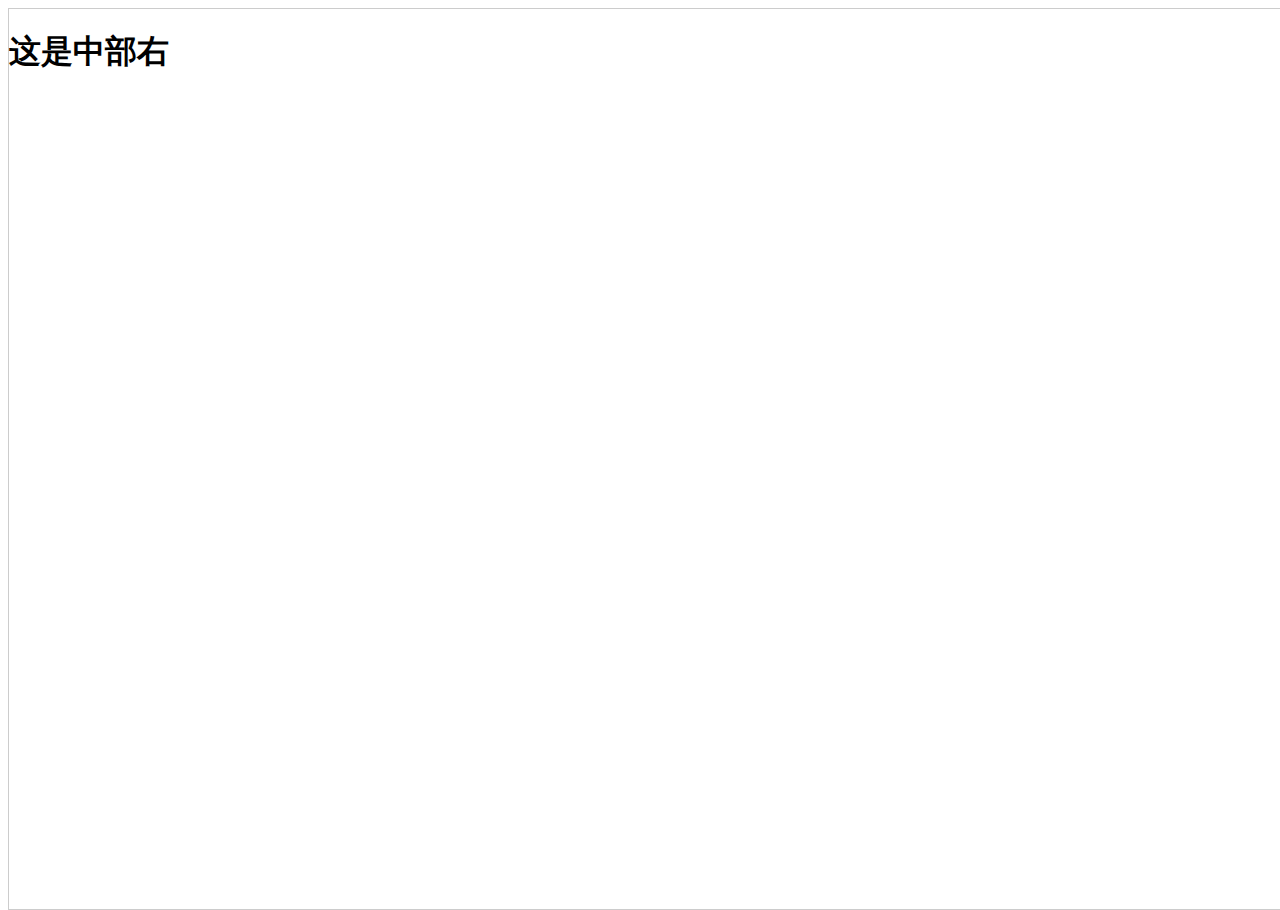
<file: webapp/template/index.html>
<!DOCTYPE html>
<html lang="en">
<head>
    <meta charset="UTF-8">
    <title>Title</title>
    <style>
        html,body{width:100%;height: 100%}
    </style>
</head>
<body>
<div class="contain" style="width:100%;height: 100%;border: 1px solid #ccc;">
    <h1>这是中部右</h1>
</div>
</body>
</html>
</file>
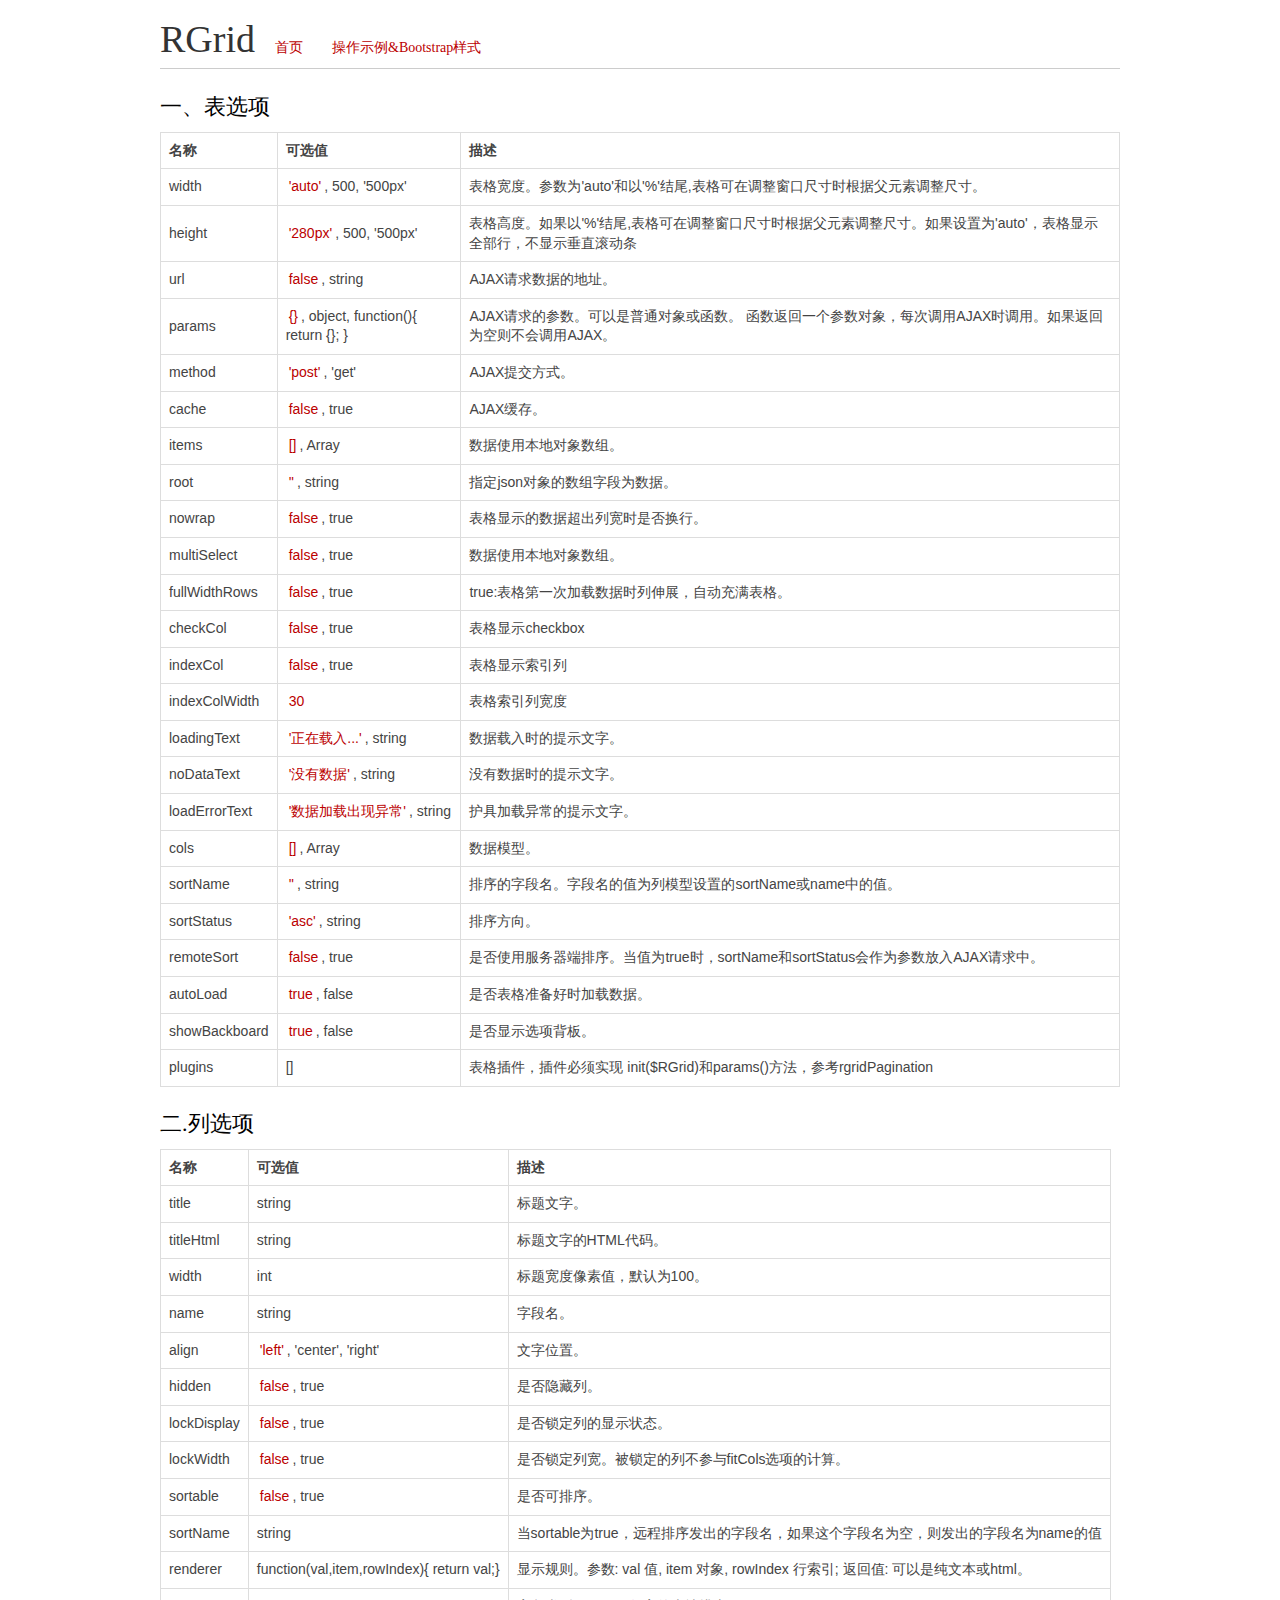
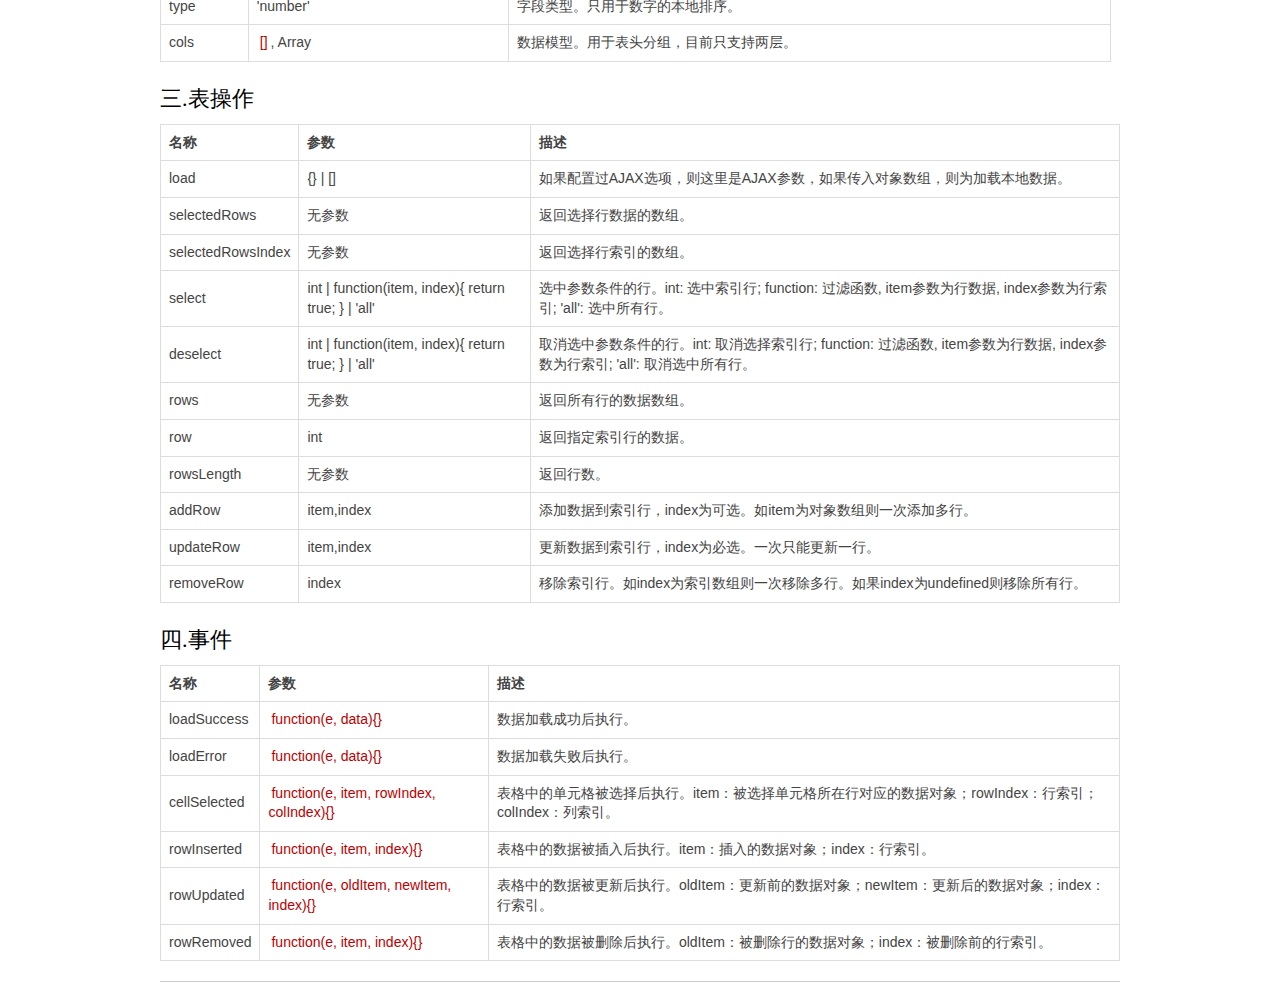
<file: webapp/libs/rgrid/examples/api.html>
<!DOCTYPE html>
<!--[if lt IE 7]-->      <html class="no-js lt-ie9 lt-ie8 lt-ie7"> <!--[endif]-->
<!--[if IE 7]-->         <html class="no-js lt-ie9 lt-ie8"> <!--[endif]-->
<!--[if IE 8]-->         <html class="no-js lt-ie9"> <!--[endif]-->
<!--[if gt IE 8]--><!--> <html class="no-js"> <!--<![endif]-->
    <head>
        <meta charset="utf-8">
        <meta http-equiv="X-UA-Compatible" content="IE=edge,chrome=1">
        <title></title>
        <meta name="description" content="">
        <meta name="viewport" content="width=device-width,initial-scale=1,minimum-scale=1,maximum-scale=1">

        <link rel="stylesheet" href="css/normalize.css">
        <link rel="stylesheet" href="css/main.css">
        <link rel="stylesheet" href="css/960.css">


        <!--[if lt IE 9]-->
        <script src="js/vendor/html5shiv.js"></script>
        <!--[endif]-->
        <script src="js/vendor/modernizr-2.6.2.min.js"></script>
    </head>
    <body>
        <header class="container_12">
			<h1 ><a class="index" href="index.html">RGrid</a> <a href="index.html" >首页</a>  <a href="examples1.html" >操作示例&Bootstrap样式</a></h1>
			<hr>
		</header>
        <main class="container_12">
            <h2 >一、表选项</h2>

            <table class="table">
                <tr>
                    <th>名称</th>
                    <th>可选值</th>
                    <th>描述</th>
                </tr>
                <tr>
                    <td>width</td>
                    <td><em>'auto'</em>, 500, '500px'</td>
                    <td>表格宽度。参数为'auto'和以'%'结尾,表格可在调整窗口尺寸时根据父元素调整尺寸。</td>
                </tr>
                <tr>
                    <td>height</td>
                    <td><em>'280px'</em>, 500, '500px'</td>
                    <td>表格高度。如果以'%'结尾,表格可在调整窗口尺寸时根据父元素调整尺寸。如果设置为'auto'，表格显示全部行，不显示垂直滚动条</td>
                </tr>
                <tr>
                    <td>url</td>
                    <td><em>false</em>, string</td>
                    <td>AJAX请求数据的地址。</td>
                </tr>
                <tr>
                    <td>params</td>
                    <td><em>{}</em>, object, function(){ return {}; }</td>
                    <td>AJAX请求的参数。可以是普通对象或函数。
                        函数返回一个参数对象，每次调用AJAX时调用。如果返回为空则不会调用AJAX。
                    </td>
                </tr>
                <tr>
                    <td>method</td>
                    <td><em>'post'</em>, 'get'</td>
                    <td>AJAX提交方式。</td>
                </tr>
                <tr>
                    <td>cache</td>
                    <td><em>false</em>, true</td>
                    <td>AJAX缓存。</td>
                </tr>
                <tr>
                    <td>items</td>
                    <td><em>[]</em>, Array</td>
                    <td>数据使用本地对象数组。</td>
                </tr>
                <tr>
                    <td>root</td>
                    <td><em>''</em>, string</td>
                    <td>指定json对象的数组字段为数据。</td>
                </tr>

                <tr>
                    <td>nowrap</td>
                    <td><em>false</em>, true</td>
                    <td>表格显示的数据超出列宽时是否换行。</td>
                </tr>
                <tr>
                    <td>multiSelect</td>
                    <td><em>false</em>, true</td>
                    <td>数据使用本地对象数组。</td>
                </tr>
                <tr>
                    <td>fullWidthRows</td>
                    <td><em>false</em>, true</td>
                    <td>true:表格第一次加载数据时列伸展，自动充满表格。</td>
                </tr>
                <tr>
                    <td>checkCol</td>
                    <td><em>false</em>, true</td>
                    <td>表格显示checkbox</td>
                </tr>
                <tr>
                    <td>indexCol</td>
                    <td><em>false</em>, true</td>
                    <td>表格显示索引列</td>
                </tr>
                <tr>
                    <td>indexColWidth</td>
                    <td><em>30</em></td>
                    <td>表格索引列宽度</td>
                </tr>
                <tr>
                    <td>loadingText</td>
                    <td><em>'正在载入...'</em>, string</td>
                    <td>数据载入时的提示文字。</td>
                </tr>
                <tr>
                    <td>noDataText</td>
                    <td><em>'没有数据'</em>, string</td>
                    <td>没有数据时的提示文字。</td>
                </tr>
                <tr>
                    <td>loadErrorText</td>
                    <td><em>'数据加载出现异常'</em>, string</td>
                    <td>护具加载异常的提示文字。</td>
                </tr>
                <tr>
                    <td>cols</td>
                    <td><em>[]</em>, Array</td>
                    <td>数据模型。</td>
                </tr>
                <tr>
                    <td>sortName</td>
                    <td><em>''</em>, string</td>
                    <td>排序的字段名。字段名的值为列模型设置的sortName或name中的值。</td>
                </tr>
                <tr>
                    <td>sortStatus</td>
                    <td><em>'asc'</em>, string</td>
                    <td>排序方向。</td>
                </tr>
                <tr>
                    <td>remoteSort</td>
                    <td><em>false</em>, true</td>
                    <td>是否使用服务器端排序。当值为true时，sortName和sortStatus会作为参数放入AJAX请求中。</td>
                </tr>
                <tr>
                    <td>autoLoad</td>
                    <td><em>true</em>, false</td>
                    <td>是否表格准备好时加载数据。</td>
                </tr>
                <tr>
                    <td>showBackboard</td>
                    <td><em>true</em>, false</td>
                    <td>是否显示选项背板。</td>
                </tr>
                <tr>
                    <td>plugins</td>
                    <td>[]</td>
                    <td>表格插件，插件必须实现 init($RGrid)和params()方法，参考rgridPagination</td>
                </tr>
            </table>


            <h2>二.列选项</h2>
            <table class="table table-bordered">
                <tr>
                    <th>名称</th>
                    <th>可选值</th>
                    <th>描述</th>
                </tr>
                <tr>
                    <td>title</td>
                    <td>string</td>
                    <td>标题文字。</td>
                </tr>
                <tr>
                    <td>titleHtml</td>
                    <td>string</td>
                    <td>标题文字的HTML代码。</td>
                </tr>
                <tr>
                    <td>width</td>
                    <td>int</td>
                    <td>标题宽度像素值，默认为100。</td>
                </tr>
                <tr>
                    <td>name</td>
                    <td>string</td>
                    <td>字段名。</td>
                </tr>

                <tr>
                    <td>align</td>
                    <td><em>'left'</em>, 'center', 'right'</td>
                    <td>文字位置。</td>
                </tr>
                <tr>
                    <td>hidden</td>
                    <td><em>false</em>, true</td>
                    <td>是否隐藏列。</td>
                </tr>
                <tr>
                    <td>lockDisplay</td>
                    <td><em>false</em>, true</td>
                    <td>是否锁定列的显示状态。</td>
                </tr>
                <tr>
                    <td>lockWidth</td>
                    <td><em>false</em>, true</td>
                    <td>是否锁定列宽。被锁定的列不参与fitCols选项的计算。</td>
                </tr>
                <tr>
                    <td>sortable</td>
                    <td><em>false</em>, true</td>
                    <td>是否可排序。</td>
                </tr>
                <tr>
                    <td>sortName</td>
                    <td>string</td>
                    <td>当sortable为true，远程排序发出的字段名，如果这个字段名为空，则发出的字段名为name的值</td>
                </tr>
                <tr>
                    <td>renderer</td>
                    <td>function(val,item,rowIndex){ return val;}</td>
                    <td>显示规则。参数: val 值, item 对象, rowIndex 行索引;
                        返回值: 可以是纯文本或html。
                    </td>
                </tr>
                <tr>
                    <td>type</td>
                    <td>'number'</td>
                    <td>字段类型。只用于数字的本地排序。</td>
                </tr>
                <tr>
                    <td>cols</td>
                    <td><em>[]</em>, Array</td>
                    <td>数据模型。用于表头分组，目前只支持两层。</td>
                </tr>
            </table>

            <h2>三.表操作</h2>
            <table class="table table-bordered">
                <tr>
                    <th>名称</th>
                    <th>参数</th>
                    <th>描述</th>
                </tr>
                <tr>
                    <td>load</td>
                    <td>{} | []</td>
                    <td>如果配置过AJAX选项，则这里是AJAX参数，如果传入对象数组，则为加载本地数据。</td>
                </tr>
                <tr>
                    <td>selectedRows</td>
                    <td>无参数</td>
                    <td>返回选择行数据的数组。</td>
                </tr>
                <tr>
                    <td>selectedRowsIndex</td>
                    <td>无参数</td>
                    <td>返回选择行索引的数组。</td>
                </tr>
                <tr>
                    <td>select</td>
                    <td>int | function(item, index){ return true; } | 'all'</td>
                    <td>选中参数条件的行。int: 选中索引行; function: 过滤函数, item参数为行数据, index参数为行索引; 'all': 选中所有行。</td>
                </tr>
                <tr>
                    <td>deselect</td>
                    <td>int | function(item, index){ return true; } | 'all'</td>
                    <td>取消选中参数条件的行。int: 取消选择索引行; function: 过滤函数, item参数为行数据, index参数为行索引; 'all': 取消选中所有行。</td>
                </tr>
                <tr>
                    <td>rows</td>
                    <td>无参数</td>
                    <td>返回所有行的数据数组。</td>
                </tr>
                <tr>
                    <td>row</td>
                    <td>int</td>
                    <td>返回指定索引行的数据。</td>
                </tr>
                <tr>
                    <td>rowsLength</td>
                    <td>无参数</td>
                    <td>返回行数。</td>
                </tr>
                <tr>
                    <td>addRow</td>
                    <td>item,index</td>
                    <td>添加数据到索引行，index为可选。如item为对象数组则一次添加多行。</td>
                </tr>
                <tr>
                    <td>updateRow</td>
                    <td>item,index</td>
                    <td>更新数据到索引行，index为必选。一次只能更新一行。</td>
                </tr>
                <tr>
                    <td>removeRow</td>
                    <td>index</td>
                    <td>移除索引行。如index为索引数组则一次移除多行。如果index为undefined则移除所有行。</td>
                </tr>
            </table>

            <h2>四.事件</h2>
            <table class="table table-bordered">
                <tr>
                    <th>名称</th>
                    <th>参数</th>
                    <th>描述</th>
                </tr>
                <tr>
                    <td>loadSuccess</td>
                    <td><em>function(e, data){}</em></td>
                    <td>数据加载成功后执行。</td>
                </tr>
                <tr>
                    <td>loadError</td>
                    <td><em>function(e, data){}</em></td>
                    <td>数据加载失败后执行。</td>
                </tr>
                <tr>
                    <td>cellSelected</td>
                    <td><em>function(e, item, rowIndex, colIndex){}</em></td>
                    <td>
                        表格中的单元格被选择后执行。item：被选择单元格所在行对应的数据对象；rowIndex：行索引；colIndex：列索引。
                    </td>
                </tr>
                <tr>
                    <td>rowInserted</td>
                    <td><em>function(e, item, index){}</em></td>
                    <td>
                        表格中的数据被插入后执行。item：插入的数据对象；index：行索引。
                    </td>
                </tr>
                <tr>
                    <td>rowUpdated</td>
                    <td><em>function(e, oldItem, newItem, index){}</em></td>
                    <td>
                        表格中的数据被更新后执行。oldItem：更新前的数据对象；newItem：更新后的数据对象；index：行索引。
                    </td>
                </tr>
                <tr>
                    <td>rowRemoved</td>
                    <td><em>function(e, item, index){}</em></td>
                    <td>
                        表格中的数据被删除后执行。oldItem：被删除行的数据对象；index：被删除前的行索引。
                    </td>
                </tr>
            </table>
            <hr>
        </main>
        <script src="js/vendor/jquery-1.9.1.min.js"></script>
        <script src="js/console.js"></script>
        <script>
        </script>
    </body>
</html>
</file>
<file: webapp/libs/rgrid/examples/css/main.css>
/*
 * HTML5 Boilerplate
 *
 * What follows is the result of much research on cross-browser styling.
 * Credit left inline and big thanks to Nicolas Gallagher, Jonathan Neal,
 * Kroc Camen, and the H5BP dev community and team.
 */

/* ==========================================================================
   Base styles: opinionated defaults
   ========================================================================== */

html,
button,
input,
select,
textarea {
    color: #222;
}

body {
    font-size: 1em;
    line-height: 1.4;
}

/*
 * Remove text-shadow in selection highlight: h5bp.com/i
 * These selection declarations have to be separate.
 * Customize the background color to match your design.
 */

::-moz-selection {
    background: #b3d4fc;
    text-shadow: none;
}

::selection {
    background: #b3d4fc;
    text-shadow: none;
}

/*
 * A better looking default horizontal rule
 */

hr {
    display: block;
    height: 1px;
    border: 0;
    border-top: 1px solid #ccc;
    margin: 1em 0;
    padding: 0;
}

/*
 * Remove the gap between images and the bottom of their containers: h5bp.com/i/440
 */

img {
    vertical-align: middle;
}

/*
 * Remove default fieldset styles.
 */

fieldset {
    border: 0;
    margin: 0;
    padding: 0;
}

/*
 * Allow only vertical resizing of textareas.
 */

textarea {
    resize: vertical;
}

/* ==========================================================================
   Chrome Frame prompt
   ========================================================================== */

.chromeframe {
    margin: 0.2em 0;
    background: #ccc;
    color: #000;
    padding: 0.2em 0;
}

/* ==========================================================================
   Author's custom styles
   ========================================================================== */

html,
body{
    /*
    background-image: url(../img/pw_maze_white.png);
    background-image: -webkit-image-set(
        url(../img/pw_maze_white.png) 1x,
        url(../img/pw_maze_white_@2X.png) 2x
    );
    */
    font-family: Verdana,'Helvetica Neue',helvetica, "Hiragino Sans GB",'Microsoft YaHei', "WenQuanYi Micro Hei", sans-serif;
    font-size: 14px;
    color: #444;
}

h1, h2, h3, h4, h5, h6 {
    margin: 0 0 0.4em 0;
    line-height: 1.5;
    color: #000;
    font-family: 'Segoe UI Light','Segoe UI', "Hiragino Sans GB",'Microsoft JhengHei UI', "Microsoft YaHei";
    font-weight: normal;
}

h1{
    margin: 20px 0 10px;
    font-size: 38px;
    line-height: 1;
}



h1 a{
    font-family:  "Hiragino Sans GB",'Microsoft YaHei', "WenQuanYi Micro Hei";
    margin: 0 10px;
    color: #b00;
    font-size: 14px;
    line-height: 1;
    text-decoration: none;
}

h1 a:hover{
    text-decoration: underline;

}

h1 a.index{
    margin: 0;
    font-size: 38px;
    color: #333;
    font-family:  Verdana;
    font-weight: normal;
    line-height: 1;
}

h2{
    font-size: 22px;
}
h3{
    font-size: 16px;
}

hr{
    margin: 10px 0 20px 0 ;
}
p{
    line-height: 1.8;
    text-indent: 2em;
}

em {
    color: #b00;
    font-style: normal;
    margin: 0 3px;

}

.well{
    margin: 10px 0 0 0;
    padding: 10px;
    background: #f4f4f4;
    border: 1px solid #ddd;
    line-height: 1.5;
    text-indent: 0;
}

.table {
    margin-bottom: 20px;
}
.table td, .table th{
    padding: 8px;
    border: 1px solid rgb(221, 221, 221);
    text-align: left;
}







/* ==========================================================================
   Helper classes
   ========================================================================== */

/*
 * Image replacement
 */

.ir {
    background-color: transparent;
    border: 0;
    overflow: hidden;
    /* IE 6/7 fallback */
    *text-indent: -9999px;
}

.ir:before {
    content: "";
    display: block;
    width: 0;
    height: 150%;
}

/*
 * Hide from both screenreaders and browsers: h5bp.com/u
 */

.hidden {
    display: none !important;
    visibility: hidden;
}

/*
 * Hide only visually, but have it available for screenreaders: h5bp.com/v
 */

.visuallyhidden {
    border: 0;
    clip: rect(0 0 0 0);
    height: 1px;
    margin: -1px;
    overflow: hidden;
    padding: 0;
    position: absolute;
    width: 1px;
}

/*
 * Extends the .visuallyhidden class to allow the element to be focusable
 * when navigated to via the keyboard: h5bp.com/p
 */

.visuallyhidden.focusable:active,
.visuallyhidden.focusable:focus {
    clip: auto;
    height: auto;
    margin: 0;
    overflow: visible;
    position: static;
    width: auto;
}

/*
 * Hide visually and from screenreaders, but maintain layout
 */

.invisible {
    visibility: hidden;
}

/*
 * Clearfix: contain floats
 *
 * For modern browsers
 * 1. The space content is one way to avoid an Opera bug when the
 *    `contenteditable` attribute is included anywhere else in the document.
 *    Otherwise it causes space to appear at the top and bottom of elements
 *    that receive the `clearfix` class.
 * 2. The use of `table` rather than `block` is only necessary if using
 *    `:before` to contain the top-margins of child elements.
 */

.clearfix:before,
.clearfix:after {
    content: " "; /* 1 */
    display: table; /* 2 */
}

.clearfix:after {
    clear: both;
}

/*
 * For IE 6/7 only
 * Include this rule to trigger hasLayout and contain floats.
 */

.clearfix {
    *zoom: 1;
}

/* ==========================================================================
   EXAMPLE Media Queries for Responsive Design.
   Theses examples override the primary ('mobile first') styles.
   Modify as content requires.
   ========================================================================== */

@media only screen and (min-width: 35em) {
    /* Style adjustments for viewports that meet the condition */
}

@media print,
       (-o-min-device-pixel-ratio: 5/4),
       (-webkit-min-device-pixel-ratio: 1.25),
       (min-resolution: 120dpi) {
    /* Style adjustments for high resolution devices */
}

/* ==========================================================================
   Print styles.
   Inlined to avoid required HTTP connection: h5bp.com/r
   ========================================================================== */

@media print {
    * {
        background: transparent !important;
        color: #000 !important; /* Black prints faster: h5bp.com/s */
        box-shadow: none !important;
        text-shadow: none !important;
    }

    a,
    a:visited {
        text-decoration: underline;
    }

    a[href]:after {
        content: " (" attr(href) ")";
    }

    abbr[title]:after {
        content: " (" attr(title) ")";
    }

    /*
     * Don't show links for images, or javascript/internal links
     */

    .ir a:after,
    a[href^="javascript:"]:after,
    a[href^="#"]:after {
        content: "";
    }

    pre,
    blockquote {
        border: 1px solid #999;
        page-break-inside: avoid;
    }

    thead {
        display: table-header-group; /* h5bp.com/t */
    }

    tr,
    img {
        page-break-inside: avoid;
    }

    img {
        max-width: 100% !important;
    }

    @page {
        margin: 0.5cm;
    }

    p,
    h2,
    h3 {
        orphans: 3;
        widows: 3;
    }

    h2,
    h3 {
        page-break-after: avoid;
    }
}
</file>
<file: webapp/libs/rgrid/examples/css/960.css>
/*
  960 Grid System ~ Core CSS.
  Learn more ~ http://960.gs/

  Licensed under GPL and MIT.
*/

/*
  Forces backgrounds to span full width,
  even if there is horizontal scrolling.
  Increase this if your layout is wider.

  Note: IE6 works fine without this fix.
*/

body {
  min-width: 960px;
}

/* `Container
----------------------------------------------------------------------------------------------------*/

.container_12,
.container_16 {
  margin-left: auto;
  margin-right: auto;
  width: 960px;
}

/* `Grid >> Global
----------------------------------------------------------------------------------------------------*/

.grid_1,
.grid_2,
.grid_3,
.grid_4,
.grid_5,
.grid_6,
.grid_7,
.grid_8,
.grid_9,
.grid_10,
.grid_11,
.grid_12,
.grid_13,
.grid_14,
.grid_15,
.grid_16 {
  display: inline;
  float: left;
  margin-left: 10px;
  margin-right: 10px;
}

.push_1, .pull_1,
.push_2, .pull_2,
.push_3, .pull_3,
.push_4, .pull_4,
.push_5, .pull_5,
.push_6, .pull_6,
.push_7, .pull_7,
.push_8, .pull_8,
.push_9, .pull_9,
.push_10, .pull_10,
.push_11, .pull_11,
.push_12, .pull_12,
.push_13, .pull_13,
.push_14, .pull_14,
.push_15, .pull_15 {
  position: relative;
}

.container_12 .grid_3,
.container_16 .grid_4 {
  width: 220px;
}

.container_12 .grid_6,
.container_16 .grid_8 {
  width: 460px;
}

.container_12 .grid_9,
.container_16 .grid_12 {
  width: 700px;
}

.container_12 .grid_12,
.container_16 .grid_16 {
  width: 940px;
}

/* `Grid >> Children (Alpha ~ First, Omega ~ Last)
----------------------------------------------------------------------------------------------------*/

.alpha {
  margin-left: 0;
}

.omega {
  margin-right: 0;
}

/* `Grid >> 12 Columns
----------------------------------------------------------------------------------------------------*/

.container_12 .grid_1 {
  width: 60px;
}

.container_12 .grid_2 {
  width: 140px;
}

.container_12 .grid_4 {
  width: 300px;
}

.container_12 .grid_5 {
  width: 380px;
}

.container_12 .grid_7 {
  width: 540px;
}

.container_12 .grid_8 {
  width: 620px;
}

.container_12 .grid_10 {
  width: 780px;
}

.container_12 .grid_11 {
  width: 860px;
}

/* `Grid >> 16 Columns
----------------------------------------------------------------------------------------------------*/

.container_16 .grid_1 {
  width: 40px;
}

.container_16 .grid_2 {
  width: 100px;
}

.container_16 .grid_3 {
  width: 160px;
}

.container_16 .grid_5 {
  width: 280px;
}

.container_16 .grid_6 {
  width: 340px;
}

.container_16 .grid_7 {
  width: 400px;
}

.container_16 .grid_9 {
  width: 520px;
}

.container_16 .grid_10 {
  width: 580px;
}

.container_16 .grid_11 {
  width: 640px;
}

.container_16 .grid_13 {
  width: 760px;
}

.container_16 .grid_14 {
  width: 820px;
}

.container_16 .grid_15 {
  width: 880px;
}

/* `Prefix Extra Space >> Global
----------------------------------------------------------------------------------------------------*/

.container_12 .prefix_3,
.container_16 .prefix_4 {
  padding-left: 240px;
}

.container_12 .prefix_6,
.container_16 .prefix_8 {
  padding-left: 480px;
}

.container_12 .prefix_9,
.container_16 .prefix_12 {
  padding-left: 720px;
}

/* `Prefix Extra Space >> 12 Columns
----------------------------------------------------------------------------------------------------*/

.container_12 .prefix_1 {
  padding-left: 80px;
}

.container_12 .prefix_2 {
  padding-left: 160px;
}

.container_12 .prefix_4 {
  padding-left: 320px;
}

.container_12 .prefix_5 {
  padding-left: 400px;
}

.container_12 .prefix_7 {
  padding-left: 560px;
}

.container_12 .prefix_8 {
  padding-left: 640px;
}

.container_12 .prefix_10 {
  padding-left: 800px;
}

.container_12 .prefix_11 {
  padding-left: 880px;
}

/* `Prefix Extra Space >> 16 Columns
----------------------------------------------------------------------------------------------------*/

.container_16 .prefix_1 {
  padding-left: 60px;
}

.container_16 .prefix_2 {
  padding-left: 120px;
}

.container_16 .prefix_3 {
  padding-left: 180px;
}

.container_16 .prefix_5 {
  padding-left: 300px;
}

.container_16 .prefix_6 {
  padding-left: 360px;
}

.container_16 .prefix_7 {
  padding-left: 420px;
}

.container_16 .prefix_9 {
  padding-left: 540px;
}

.container_16 .prefix_10 {
  padding-left: 600px;
}

.container_16 .prefix_11 {
  padding-left: 660px;
}

.container_16 .prefix_13 {
  padding-left: 780px;
}

.container_16 .prefix_14 {
  padding-left: 840px;
}

.container_16 .prefix_15 {
  padding-left: 900px;
}

/* `Suffix Extra Space >> Global
----------------------------------------------------------------------------------------------------*/

.container_12 .suffix_3,
.container_16 .suffix_4 {
  padding-right: 240px;
}

.container_12 .suffix_6,
.container_16 .suffix_8 {
  padding-right: 480px;
}

.container_12 .suffix_9,
.container_16 .suffix_12 {
  padding-right: 720px;
}

/* `Suffix Extra Space >> 12 Columns
----------------------------------------------------------------------------------------------------*/

.container_12 .suffix_1 {
  padding-right: 80px;
}

.container_12 .suffix_2 {
  padding-right: 160px;
}

.container_12 .suffix_4 {
  padding-right: 320px;
}

.container_12 .suffix_5 {
  padding-right: 400px;
}

.container_12 .suffix_7 {
  padding-right: 560px;
}

.container_12 .suffix_8 {
  padding-right: 640px;
}

.container_12 .suffix_10 {
  padding-right: 800px;
}

.container_12 .suffix_11 {
  padding-right: 880px;
}

/* `Suffix Extra Space >> 16 Columns
----------------------------------------------------------------------------------------------------*/

.container_16 .suffix_1 {
  padding-right: 60px;
}

.container_16 .suffix_2 {
  padding-right: 120px;
}

.container_16 .suffix_3 {
  padding-right: 180px;
}

.container_16 .suffix_5 {
  padding-right: 300px;
}

.container_16 .suffix_6 {
  padding-right: 360px;
}

.container_16 .suffix_7 {
  padding-right: 420px;
}

.container_16 .suffix_9 {
  padding-right: 540px;
}

.container_16 .suffix_10 {
  padding-right: 600px;
}

.container_16 .suffix_11 {
  padding-right: 660px;
}

.container_16 .suffix_13 {
  padding-right: 780px;
}

.container_16 .suffix_14 {
  padding-right: 840px;
}

.container_16 .suffix_15 {
  padding-right: 900px;
}

/* `Push Space >> Global
----------------------------------------------------------------------------------------------------*/

.container_12 .push_3,
.container_16 .push_4 {
  left: 240px;
}

.container_12 .push_6,
.container_16 .push_8 {
  left: 480px;
}

.container_12 .push_9,
.container_16 .push_12 {
  left: 720px;
}

/* `Push Space >> 12 Columns
----------------------------------------------------------------------------------------------------*/

.container_12 .push_1 {
  left: 80px;
}

.container_12 .push_2 {
  left: 160px;
}

.container_12 .push_4 {
  left: 320px;
}

.container_12 .push_5 {
  left: 400px;
}

.container_12 .push_7 {
  left: 560px;
}

.container_12 .push_8 {
  left: 640px;
}

.container_12 .push_10 {
  left: 800px;
}

.container_12 .push_11 {
  left: 880px;
}

/* `Push Space >> 16 Columns
----------------------------------------------------------------------------------------------------*/

.container_16 .push_1 {
  left: 60px;
}

.container_16 .push_2 {
  left: 120px;
}

.container_16 .push_3 {
  left: 180px;
}

.container_16 .push_5 {
  left: 300px;
}

.container_16 .push_6 {
  left: 360px;
}

.container_16 .push_7 {
  left: 420px;
}

.container_16 .push_9 {
  left: 540px;
}

.container_16 .push_10 {
  left: 600px;
}

.container_16 .push_11 {
  left: 660px;
}

.container_16 .push_13 {
  left: 780px;
}

.container_16 .push_14 {
  left: 840px;
}

.container_16 .push_15 {
  left: 900px;
}

/* `Pull Space >> Global
----------------------------------------------------------------------------------------------------*/

.container_12 .pull_3,
.container_16 .pull_4 {
  left: -240px;
}

.container_12 .pull_6,
.container_16 .pull_8 {
  left: -480px;
}

.container_12 .pull_9,
.container_16 .pull_12 {
  left: -720px;
}

/* `Pull Space >> 12 Columns
----------------------------------------------------------------------------------------------------*/

.container_12 .pull_1 {
  left: -80px;
}

.container_12 .pull_2 {
  left: -160px;
}

.container_12 .pull_4 {
  left: -320px;
}

.container_12 .pull_5 {
  left: -400px;
}

.container_12 .pull_7 {
  left: -560px;
}

.container_12 .pull_8 {
  left: -640px;
}

.container_12 .pull_10 {
  left: -800px;
}

.container_12 .pull_11 {
  left: -880px;
}

/* `Pull Space >> 16 Columns
----------------------------------------------------------------------------------------------------*/

.container_16 .pull_1 {
  left: -60px;
}

.container_16 .pull_2 {
  left: -120px;
}

.container_16 .pull_3 {
  left: -180px;
}

.container_16 .pull_5 {
  left: -300px;
}

.container_16 .pull_6 {
  left: -360px;
}

.container_16 .pull_7 {
  left: -420px;
}

.container_16 .pull_9 {
  left: -540px;
}

.container_16 .pull_10 {
  left: -600px;
}

.container_16 .pull_11 {
  left: -660px;
}

.container_16 .pull_13 {
  left: -780px;
}

.container_16 .pull_14 {
  left: -840px;
}

.container_16 .pull_15 {
  left: -900px;
}

/* `Clear Floated Elements
----------------------------------------------------------------------------------------------------*/

/* http://sonspring.com/journal/clearing-floats */

.clear {
  clear: both;
  display: block;
  overflow: hidden;
  visibility: hidden;
  width: 0;
  height: 0;
}

/* http://www.yuiblog.com/blog/2010/09/27/clearfix-reloaded-overflowhidden-demystified */

.clearfix:before,
.clearfix:after,
.container_12:before,
.container_12:after,
.container_16:before,
.container_16:after {
  content: '.';
  display: block;
  overflow: hidden;
  visibility: hidden;
  font-size: 0;
  line-height: 0;
  width: 0;
  height: 0;
}

.clearfix:after,
.container_12:after,
.container_16:after {
  clear: both;
}

/*
  The following zoom:1 rule is specifically for IE6 + IE7.
  Move to separate stylesheet if invalid CSS is a problem.
*/

.clearfix,
.container_12,
.container_16 {
  zoom: 1;
}
</file>
